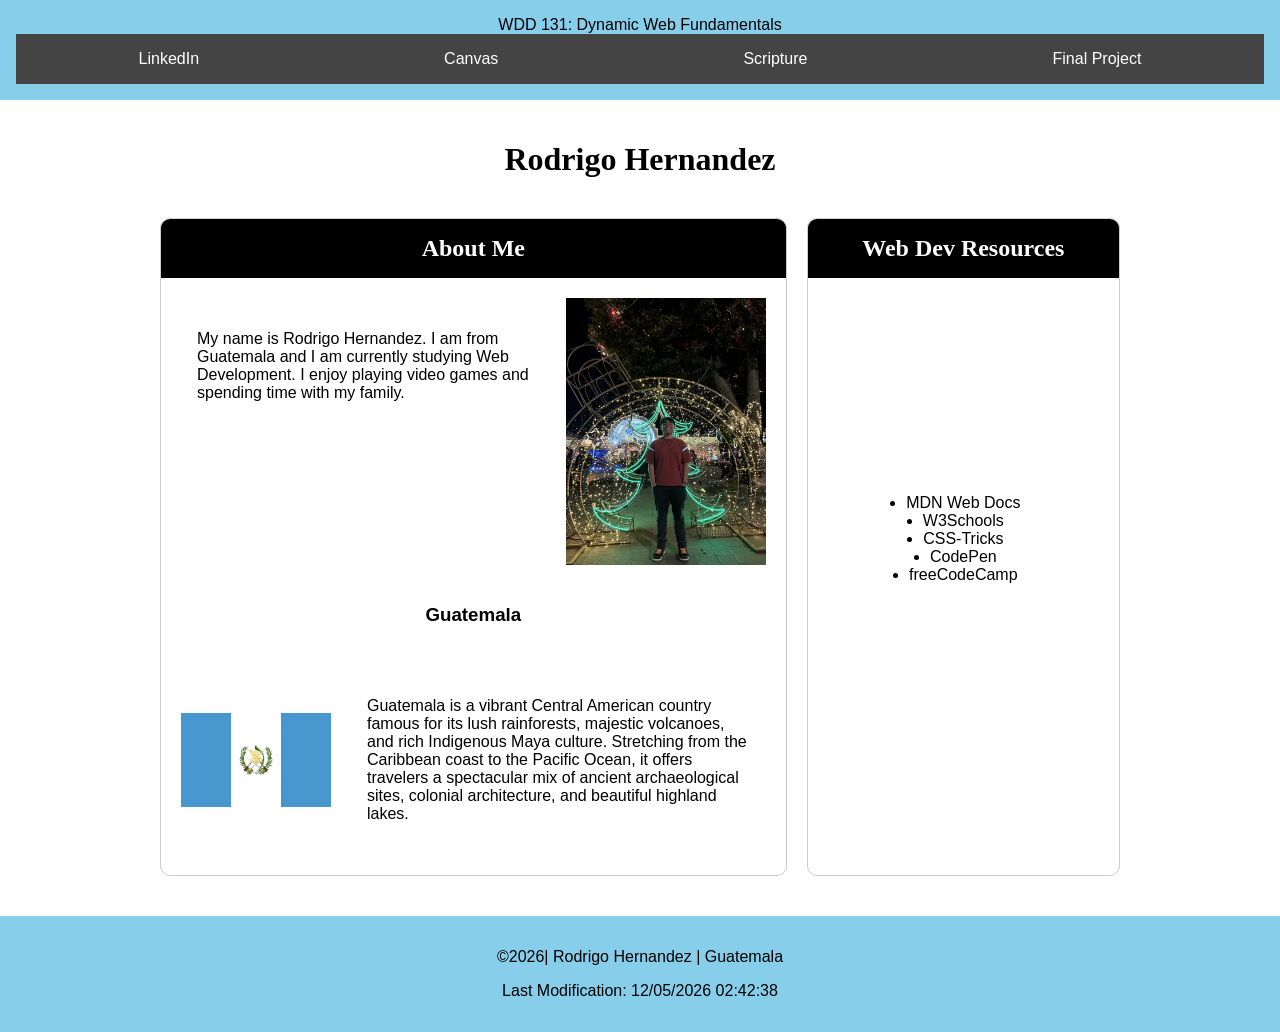
<file: index.html>
<!DOCTYPE html>
<html lang="en-US">

<head>
    <meta charset="UTF-8">
    <meta name="viewport" content="width=device-width, initial-scale=1.0">
    <meta name="author" content="Rodrigo Hernandez">
    <meta name="description" content="WDD 131 - Dynamic Web Fundamentals | Rodrigo Hernandez | Learning JavaScript">
    <link rel="stylesheet" href="styles/base.css">
    <script src="scripts/getdates.js" defer></script>
    <link rel="preconnect" href="https://fonts.googleapis.com">
    <link rel="preconnect" href="https://fonts.gstatic.com" crossorigin>
    <link href="https://fonts.googleapis.com/css2?family=Roboto:wght@400;700&display=swap" rel="stylesheet">


    <title>WDD 131 - Dynamic Web Fundamentals - Rodrigo Hernandez</title>
</head>

<body>
    <header>
        <span id="course-title">WDD 131: Dynamic Web Fundamentals</span>
        <nav>
            <a href="https://www.linkedin.com">LinkedIn</a>
            <a href="https://byupw.instructure.com/">Canvas</a>
            <a href="https://www.churchofjesuschrist.org/study/scriptures/bofm/moro/9?lang=eng&id=p6#p6">Scripture</a>
            <a href="#">Final Project</a>
        </nav>
    </header>
    <main>
        <h1>Rodrigo Hernandez</h1>

        <div class="cards">
            <section class="card">
                <h2>About Me</h2>
                <div class="about">
                    <p>My name is Rodrigo Hernandez. I am from Guatemala and I am currently studying Web Development. I
                        enjoy playing video games and spending time with my family.</p>
                    <img src="images/profile-picture.webp" alt="Rodrigo Hernandez">
                </div>

                <h3>Guatemala</h3>
                <div class="country">
                    <img src="images/flag-guatemala.webp" alt="Flag of Guatemala">
                    <p>Guatemala is a vibrant Central American country famous for its lush rainforests, majestic
                        volcanoes, and rich Indigenous
                        Maya culture. Stretching from the Caribbean coast to the Pacific Ocean, it offers travelers a
                        spectacular mix of ancient
                        archaeological sites, colonial architecture, and beautiful highland lakes.</p>
                </div>
            </section>

            <section class="card">
                <h2>Web Dev Resources</h2>
                <ul>
                    <li><a>MDN Web Docs</a></li>
                    <li><a>W3Schools</a></li>
                    <li><a>CSS-Tricks</a></li>
                    <li><a>CodePen</a></li>
                    <li><a>freeCodeCamp</a></li>
                </ul>
            </section>
        </div>

    </main>
    <footer>
        <p>©️<span id="currentyear"></span>| Rodrigo Hernandez | Guatemala</p>
        <p id="lastModified"></p>
    </footer>
</body>

</html>
</file>
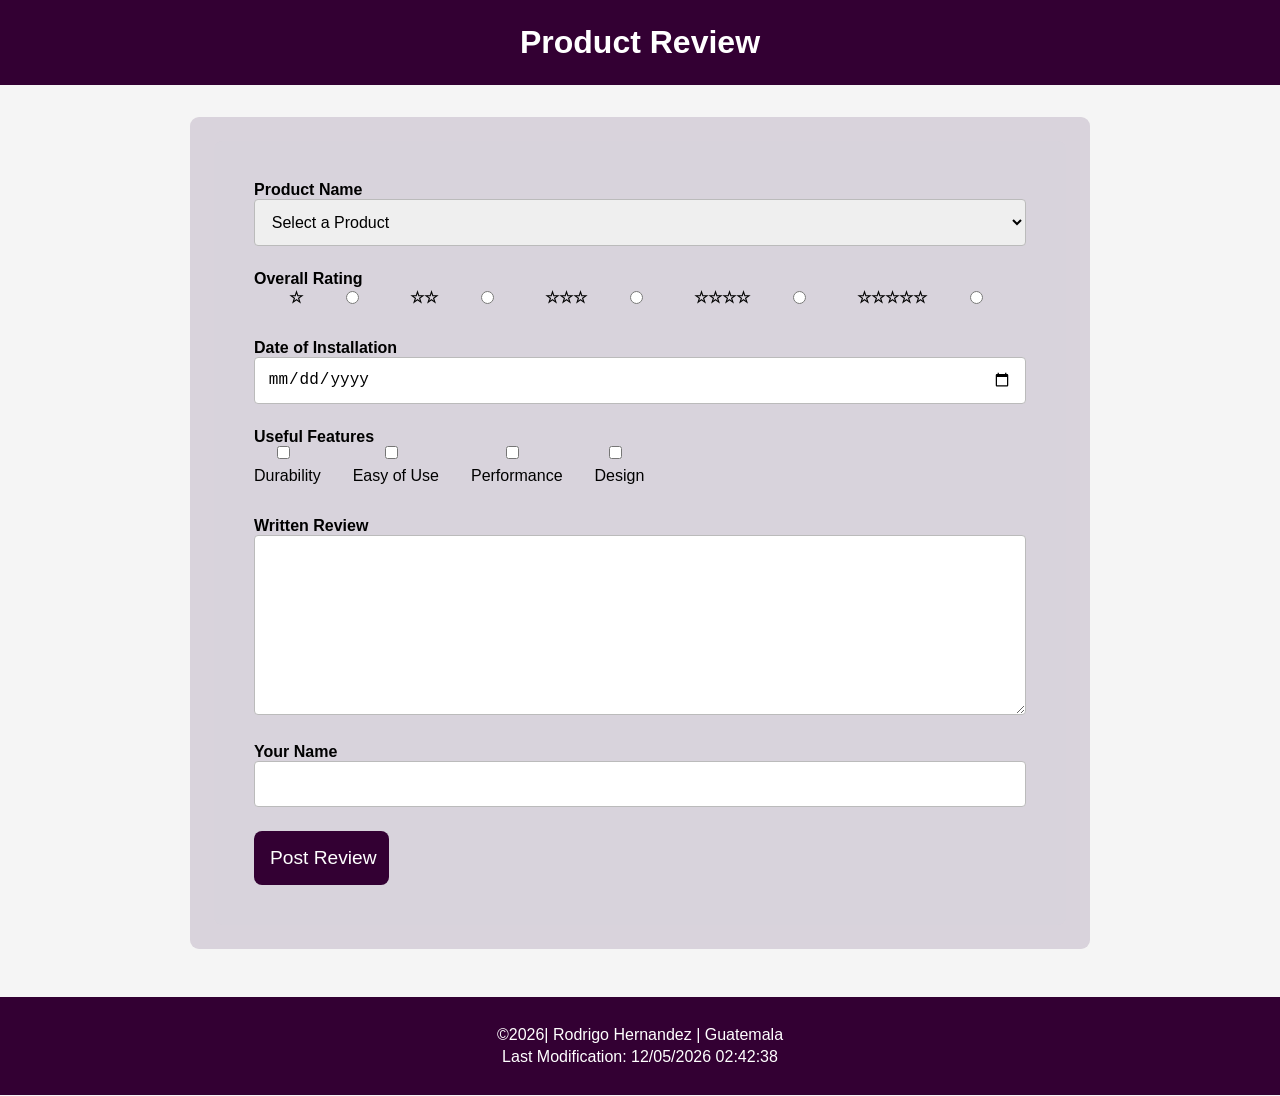
<file: form.html>
<!DOCTYPE html>
<html lang="en">
<head>
    <meta charset="UTF-8">
    <meta name="viewport" content="width=device-width, initial-scale=1.0">
    <meta name="author" content="Rodrigo Hernandez">
    <meta name="description" content="This page will learn how to use forms and all the topics until now in the course.">
    <title>Product Review</title>
    <link rel="stylesheet" href="styles/form.css">
    <link rel="stylesheet" href="styles/form-large.css">
    <script src="scripts/form.js" defer></script>
</head>
<body>
    <header>
        <h1>Product Review</h1>
    </header>

    <main>
        <form method="get" action="review.html">

            <label for="product">Product Name</label>
            <select id="product" name="product" required>
                <option value="" selected disabled>Select a Product</option>
            </select>

            <label>Overall Rating</label>

            <div class="rating">
                <label for="star1">☆</label>
                <input type="radio" id="star1" name="rating" value="1" required>

                <label for="star2">☆☆</label>
                <input type="radio" id="star2" name="rating" value="2" required>

                <label for="star3">☆☆☆</label>
                <input type="radio" id="star3" name="rating" value="3" required>

                <label for="star4">☆☆☆☆</label>
                <input type="radio" id="star4" name="rating" value="4" required>

                <label for="star5">☆☆☆☆☆</label>
                <input type="radio" id="star5" name="rating" value="5" required>
            </div>

            <label for="installDate">Date of Installation</label>
            <input type="date" id="installDate" name="installDate" required>

            <p>Useful Features</p>

            <div class="features">

                <label for="durability">
                    <input type="checkbox" id="durability" name="features" value="Durability">
                    Durability
                </label>

                <label for="ease">
                    <input type="checkbox" id="ease" name="features" value="Ease of Use">
                    Easy of Use
                </label>
                
                <label for="performance">
                    <input type="checkbox" id="performance" name="features" value="Performance"> 
                    Performance
                </label>    

                <label for="design">
                    <input type="checkbox" id="design" name="features" value="Design"> 
                    Design
                </label>
            </div>

            <label for="review">Written Review</label>
            <textarea id="review" name="review"></textarea>

            <label for="username">Your Name</label>
            <input type="text" id="username" name="username">

            <input type="submit" value="Post Review">

        </form>
    </main>

    <footer>
        <p>©️<span id="currentyear"></span>| Rodrigo Hernandez | Guatemala</p>
        <p id="lastModified"></p>
    </footer>
</body>
</html>
</file>
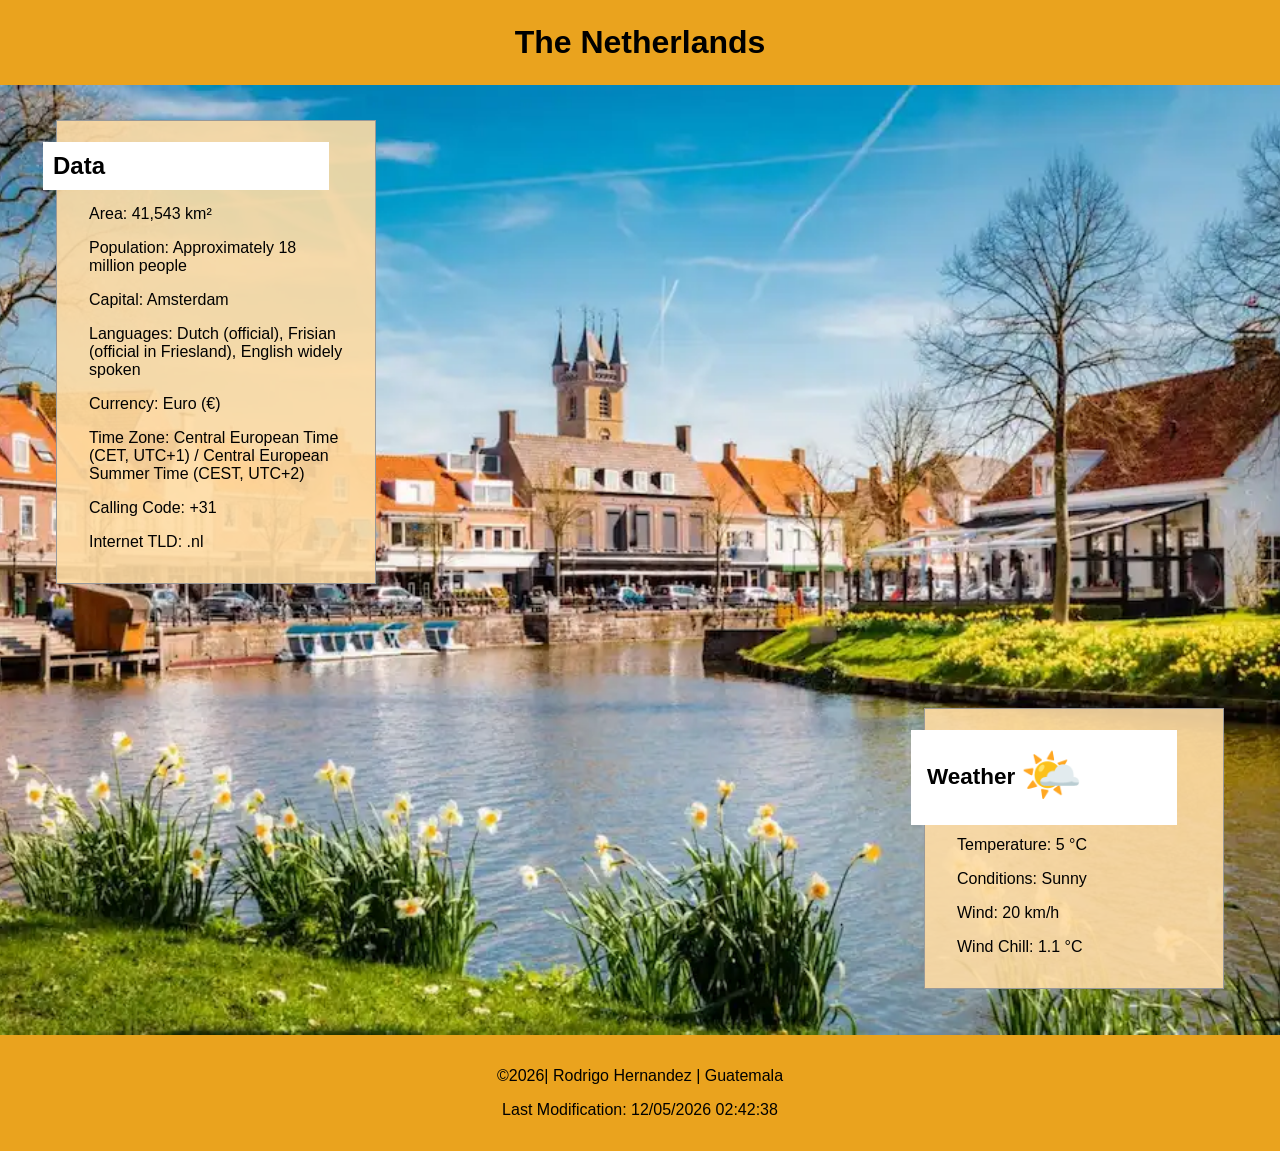
<file: place.html>
<!DOCTYPE html>
<html lang="en">

<head>
    <meta charset="UTF-8">
    <meta name="viewport" content="width=device-width, initial-scale=1.0">
    <link rel="stylesheet" href="styles/place.css">
    <link rel="stylesheet" href="styles/place-large.css">
    <meta name="author" content="Rodrigo Giovani Hernandez Romero">
    <meta name="description" content="This page will help you to understand the basic principles for design">
    <title>Place Page</title>
    <script src="scripts/place.js" defer></script>
</head>

<body>
    <header>
        <h1>The Netherlands</h1>
    </header>
    <main>

        <div class="hero">
            <picture>
                <source srcset="images/amsterdam.webp" media="(min-width: 700px)">
                <img src="images/amsterdam-small.webp" alt="Netherlands landscape">
            </picture>
        </div>

        <section class="data">
            <h2>Data</h2>
            <ul>
                <li>Area: 41,543 km²</li>
                <li>Population: Approximately 18 million people</li>
                <li>Capital: Amsterdam</li>
                <li>Languages: Dutch (official), Frisian (official in Friesland), English widely spoken</li>
                <li>Currency: Euro (€)</li>
                <li>Time Zone: Central European Time (CET, UTC+1) / Central European Summer Time (CEST, UTC+2)</li>
                <li>Calling Code: +31</li>
                <li>Internet TLD: .nl</li>
            </ul>
        </section>

        <section class="weather">
            <div class="weather-title">
                <h2>Weather</h2>
                <img src="images/weather-icon.svg" alt="Weather Icon">
            </div>
            <ul>
                <li>Temperature: <span id="temperature"></span></li>
                <li>Conditions: <span id="conditions"></span></li>
                <li>Wind: <span id="wind"></span></li>
                <li>Wind Chill: <span id="windchill"></span></li>
            </ul>
        </section>
    </main>

    <footer>
        <p>©️<span id="currentyear"></span>| Rodrigo Hernandez | Guatemala</p>
        <p id="lastModified"></p>
    </footer>
</body>

</html>
</file>
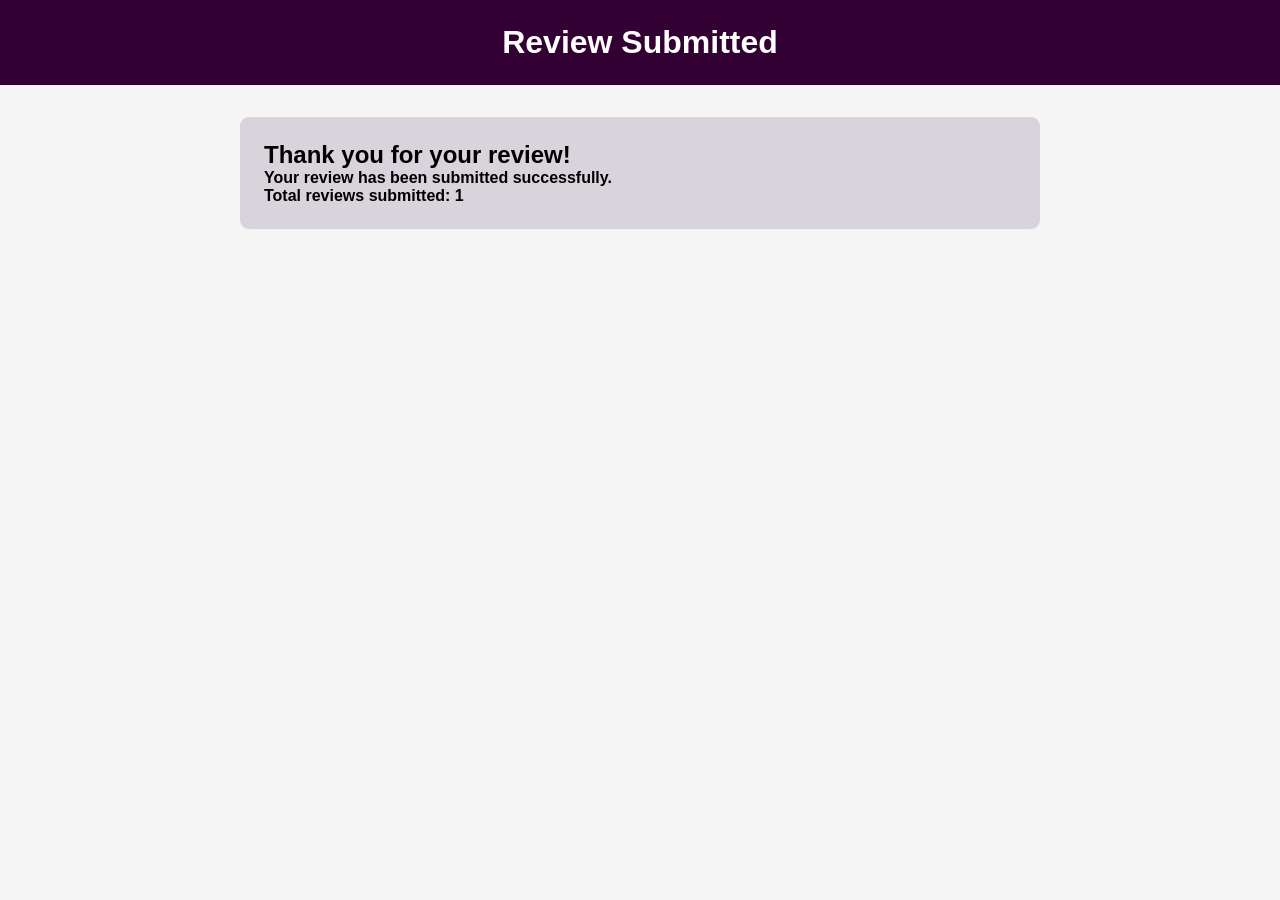
<file: review.html>
<!DOCTYPE html>
<html lang="en">
<head>
    <meta charset="UTF-8">
    <meta name="viewport" content="width=device-width, initial-scale=1.0">
    <title>Review Submitted</title>
    <link rel="stylesheet" href="styles/form.css">
    <script src="scripts/review.js" defer></script>
</head>
<body>
    <header>
        <h1>Review Submitted</h1>
    </header>
    <main>
        <h2>Thank you for your review!</h2>
        <p>Your review has been submitted successfully.</p>
        <p>Total reviews submitted: <span id="reviewCount"></span></p>
    </main>
</body>
</html>
</file>
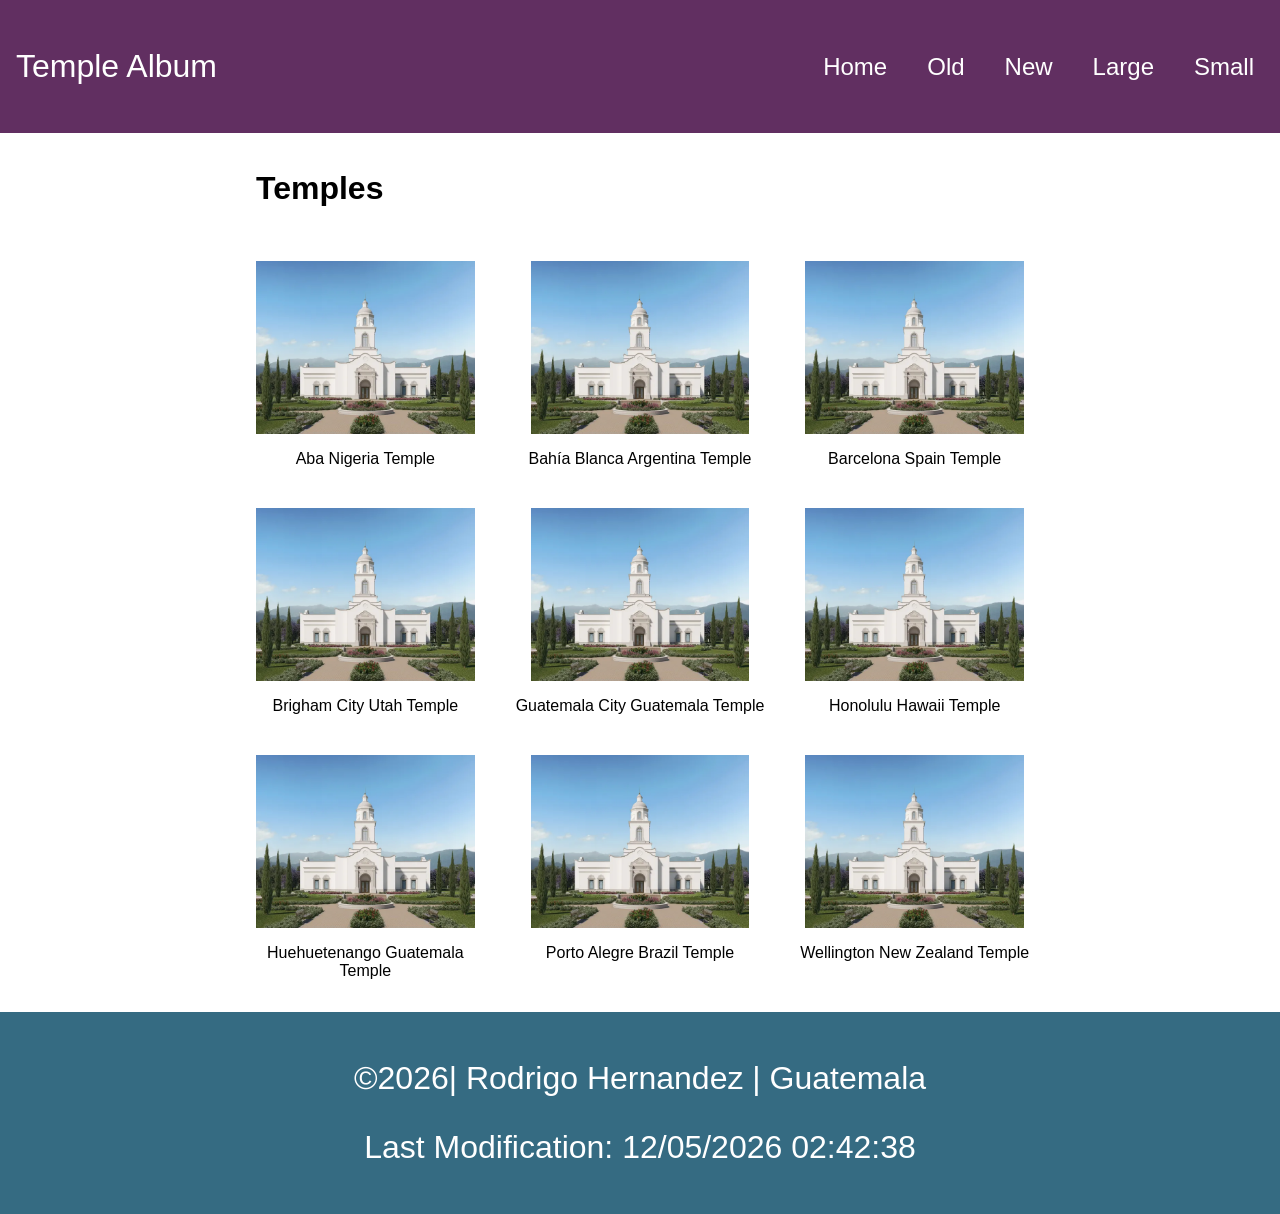
<file: temples.html>
<!DOCTYPE html>
<html lang="en">
<head>
    <meta charset="UTF-8">
    <meta name="viewport" content="width=device-width, initial-scale=1.0">
    <link rel="stylesheet" href="styles/temples.css">
    <link rel="stylesheet" href="styles/temples-large.css">
    <meta name="author" content="Rodrigo Giovani Hernandez Romero">
    <meta name="description" content="Temple Album Page has been made to show how the principles of JavaScript and CSS work across in different devices">
    <link rel="preconnect" href="https://fonts.googleapis.com">
    <link rel="preconnect" href="https://fonts.gstatic.com" crossorigin>
    <link href="https://fonts.googleapis.com/css2?family=Roboto&family=Playfair+Display&display=swap" rel="stylesheet">
    <title>Temple Album</title>
    <script src="scripts/temples.js" defer></script>
</head>
<body>
    <header>
        <p>Temple Album</p>
        <button id="menu">☰</button>
        <nav>
            <a href="#">Home</a>
            <a href="#">Old</a>
            <a href="#">New</a>
            <a href="#">Large</a>
            <a href="#">Small</a>
        </nav>
    </header>

    <main>
        <h1>Temples</h1>
        <section class="gallery">
            <figure>
                <img src="images/temple.webp" alt="Aba Nigeria Temple">
                <figcaption>Aba Nigeria Temple</figcaption>
            </figure>
            <figure>
                <img src="images/temple.webp" alt="Bahía Blanca Argentina Temple">
                <figcaption>Bahía Blanca Argentina Temple</figcaption>
            </figure>
            <figure>
                <img src="images/temple.webp" alt="Barcelona Spain Temple">
                <figcaption>Barcelona Spain Temple</figcaption>
            </figure>
            <figure>
                <img src="images/temple.webp" alt="Brigham City Utah Temple">
                <figcaption>Brigham City Utah Temple</figcaption>
            </figure>
            <figure>
                <img src="images/temple.webp" alt="Guatemala City Guatemala Temple">
                <figcaption>Guatemala City Guatemala Temple</figcaption>
            </figure>
            <figure>
                <img src="images/temple.webp" alt="Honolulu Hawaii Temple">
                <figcaption>Honolulu Hawaii Temple</figcaption>
            </figure>
            <figure>
                <img src="images/temple.webp" alt="Huehuetenango Guatemala Temple">
                <figcaption>Huehuetenango Guatemala Temple</figcaption>
            </figure>
            <figure>
                <img src="images/temple.webp" alt="Porto Alegre Brazil Temple">
                <figcaption>Porto Alegre Brazil Temple</figcaption>
            </figure>
            <figure>
                <img src="images/temple.webp" alt="Wellington New Zealand Temple">
                <figcaption>Wellington New Zealand Temple</figcaption>
            </figure>
        </section>
    </main>
    <footer>
        <p>©️<span id="currentyear"></span>| Rodrigo Hernandez | Guatemala</p>
        <p id="lastModified"></p>
    </footer>
</body>
</html>
</file>
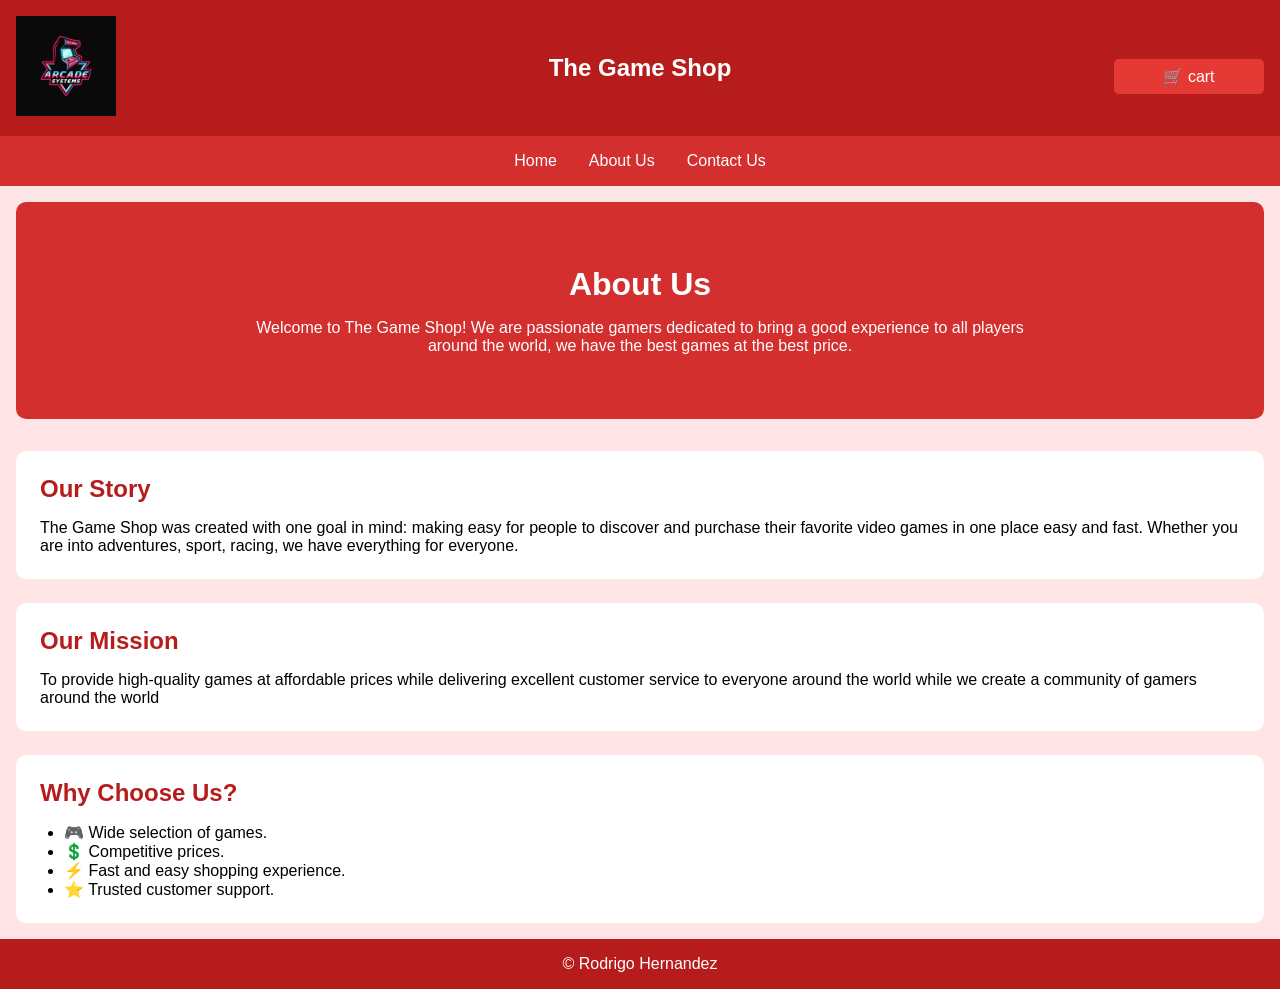
<file: project/about.html>
<!DOCTYPE html>
<html lang="en">

<head>
    <meta charset="UTF-8">
    <meta name="viewport" content="width=device-width, initial-scale=1.0">
    <meta name="author" content="Rodrigo Hernandez">
    <meta name="description" content="This website shows all the topics we have learned in WDD131">
    <title>About Us</title>
    <link rel="stylesheet" href="styles/style.css">
    <link rel="stylesheet" href="styles/style-large.css">
</head>

<body>
    <header>
        <div class="logo">
            <img src="images/logo.webp" alt="The Game Shop logo">
        </div>
        <h1>The Game Shop</h1>

        <button class="cart">
            🛒 cart
        </button>
    </header>

    <nav>
        <a href="siteplan.html">Home</a>
        <a href="about.html">About Us</a>
        <a href="contact.html">Contact Us</a>
    </nav>
    
    <main>
        <section class="hero-about">
            <h2>About Us</h2>

            <p>Welcome to The Game Shop! We are passionate gamers dedicated to bring a good experience to all players around the world, we have the best games at the best price.</p>
        </section>

        <section class="story">
            <h2>Our Story</h2>

            <p>The Game Shop was created with one goal in mind: making easy for people to discover and purchase their favorite video games in one place easy and fast. Whether you are into adventures, sport, racing, we have everything for everyone.</p>
        </section>

        <section class="mission">
            <h2>Our Mission</h2>

            <p>To provide high-quality games at affordable prices while delivering excellent customer service to everyone around the world while we create a community of gamers around the world</p>
        </section>

        <section class="why">
            <h2>Why Choose Us?</h2>

            <ul>
                <li>🎮 Wide selection of games.</li>
                <li>💲 Competitive prices.</li>
                <li>⚡️ Fast and easy shopping experience.</li>
                <li>⭐️ Trusted customer support.</li>
            </ul>
        </section>
    </main>
    <footer>
        <p>©️ Rodrigo Hernandez</p>
    </footer>
</body>

</html>
</file>
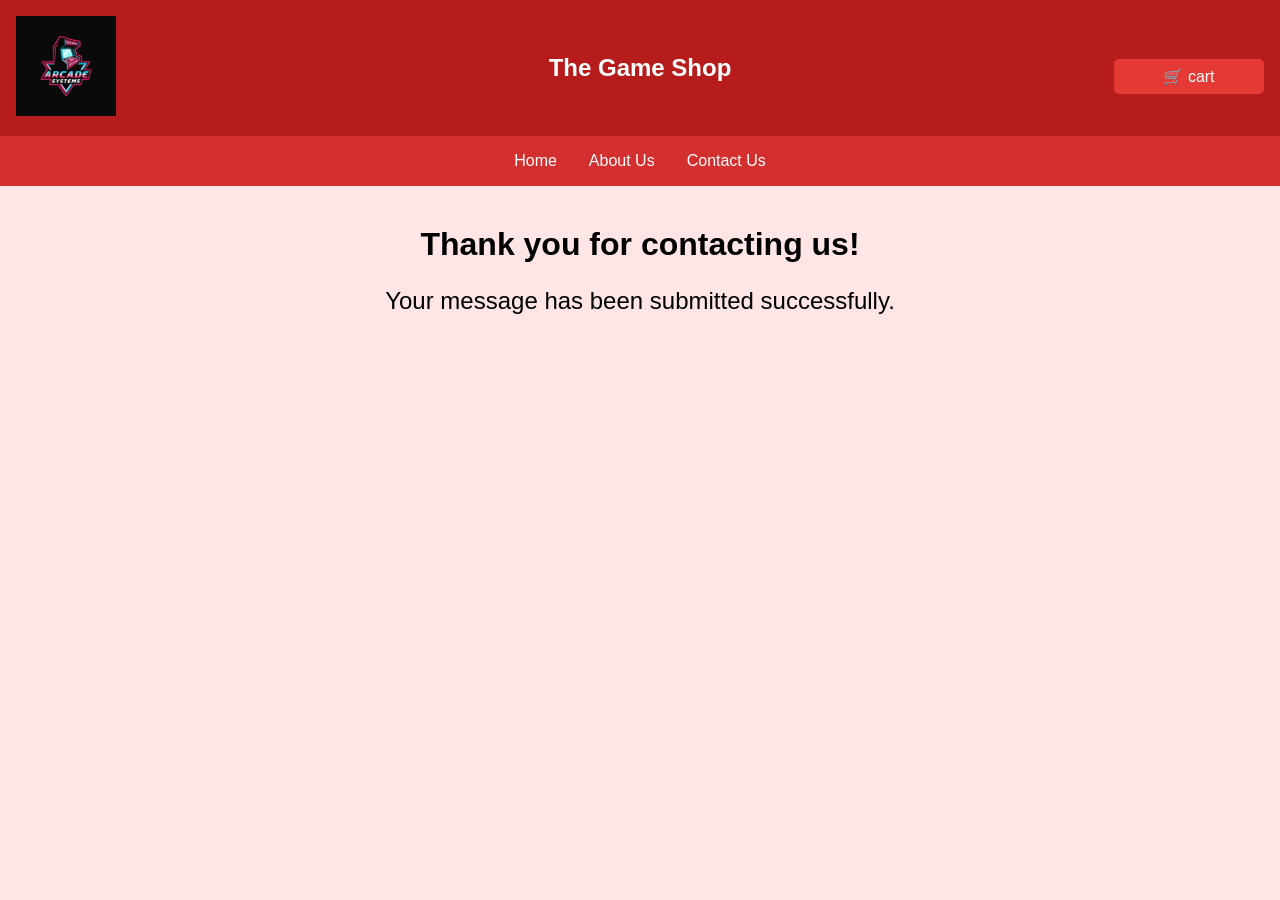
<file: project/confirmation.html>
<!DOCTYPE html>
<html lang="en">

<head>
    <meta charset="UTF-8">
    <meta name="viewport" content="width=device-width, initial-scale=1.0">
    <meta name="author" content="Rodrigo Hernandez">
    <meta name="description" content="This website shows all the topics we have learned in WDD131">
    <title>Contact Us</title>
    <link rel="stylesheet" href="styles/style.css">
    <link rel="stylesheet" href="styles/style-large.css">
</head>

<body>
    <header>
        <div class="logo">
            <img src="images/logo.webp" alt="The Game Shop logo">
        </div>
        <h1>The Game Shop</h1>
    
        <div class="cart-container">
    
            <button class="cart" id="cart">
                🛒 cart
            </button>
        </div>
    </header>
    
    <nav>
        <a href="siteplan.html">Home</a>
        <a href="about.html">About Us</a>
        <a href="contact.html">Contact Us</a>
    </nav>

    <main>
        <section class="confirmation-message">
            <h2>Thank you for contacting us!</h2>
            
            <p>Your message has been submitted successfully.</p>
        </section>
    </main>
</body>
</html>
</file>
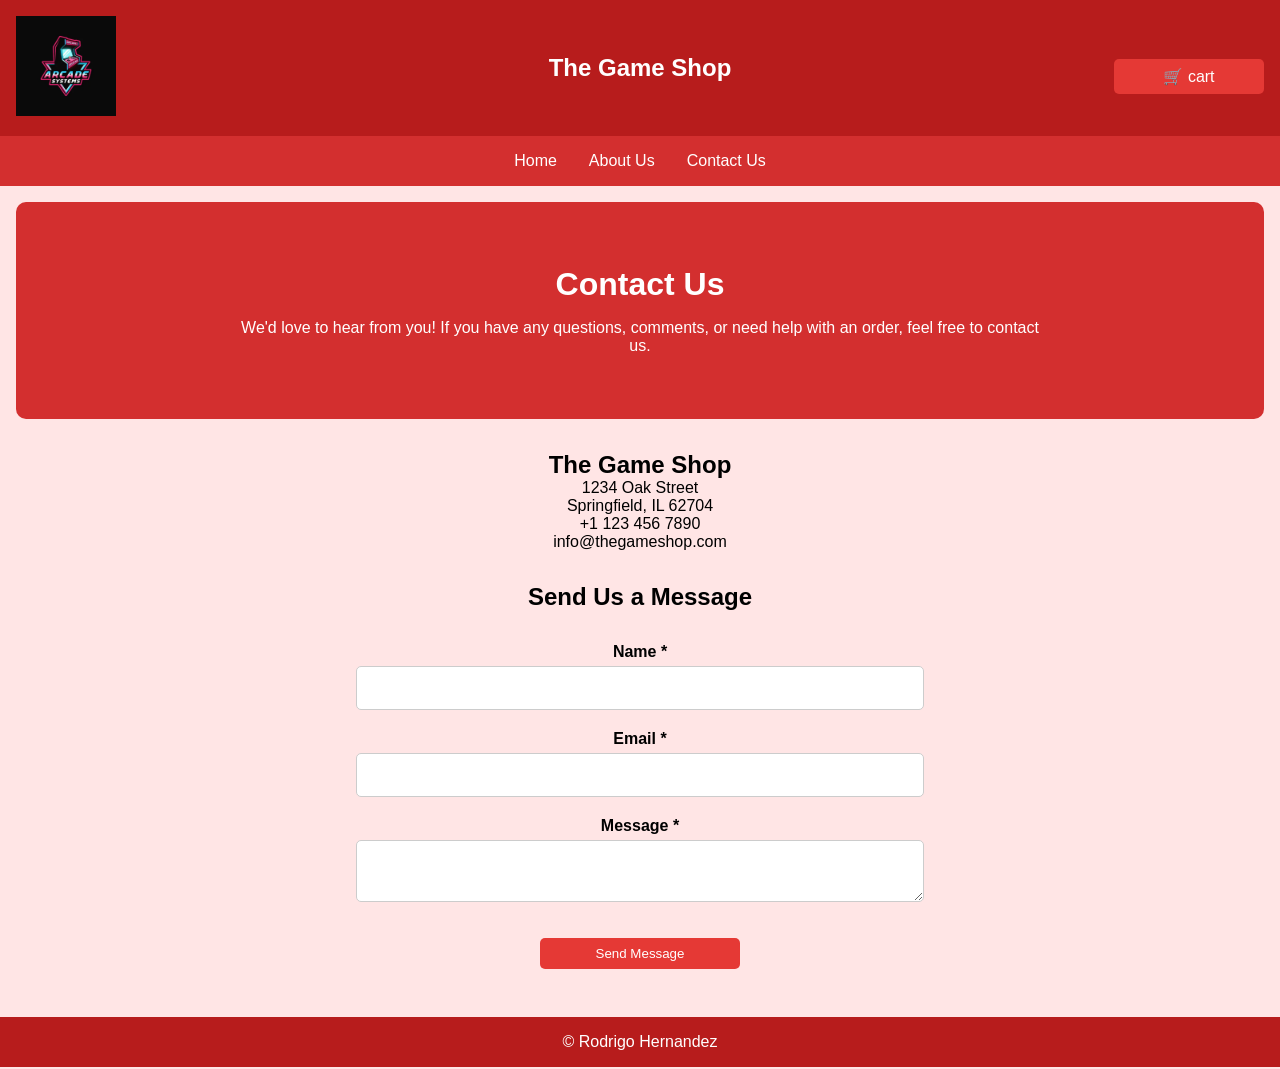
<file: project/contact.html>
<!DOCTYPE html>
<html lang="en">

<head>
    <meta charset="UTF-8">
    <meta name="viewport" content="width=device-width, initial-scale=1.0">
    <meta name="author" content="Rodrigo Hernandez">
    <meta name="description" content="This website shows all the topics we have learned in WDD131">
    <title>Contact Us</title>
    <link rel="stylesheet" href="styles/style.css">
    <link rel="stylesheet" href="styles/style-large.css">
</head>

<body>
    <header>
        <div class="logo">
            <img src="images/logo.webp" alt="The Game Shop logo">
        </div>
        <h1>The Game Shop</h1>
    
        <button class="cart">
            🛒 cart
        </button>

    </header>

    <nav>
        <a href="siteplan.html">Home</a>
        <a href="about.html">About Us</a>
        <a href="contact.html">Contact Us</a>
    </nav>
    
    <main>
        <section class="hero-about">
            <h2>Contact Us</h2>
            <p>We'd love to hear from you! If you have any questions,
            comments, or need help with an order, feel free to contact us.</p>
        </section>

        <section class="info">
            <h1>The Game Shop</h1>

            <p>1234 Oak Street</p>
            <p>Springfield, IL 62704</p>
            <p>+1 123 456 7890</p>
            <p>info@thegameshop.com</p>
        </section>

        <section class="contact-container">
           <h2>Send Us a Message</h2>

           <form method="get" action="confirmation.html">

                <label for="name">Name *</label>
                <input type="text" id="name" name="name" required>

                <label for="email">Email *</label>
                <input type="email" id="email" name="email" required>

                <label for="message">Message *</label>
                <textarea name="message" id="message" name="message" required></textarea>

                <button type="submit">Send Message</button>
           </form>
        </section>
    </main>
    <footer>
        <p>©️ Rodrigo Hernandez</p>
    </footer>
</body>
</file>
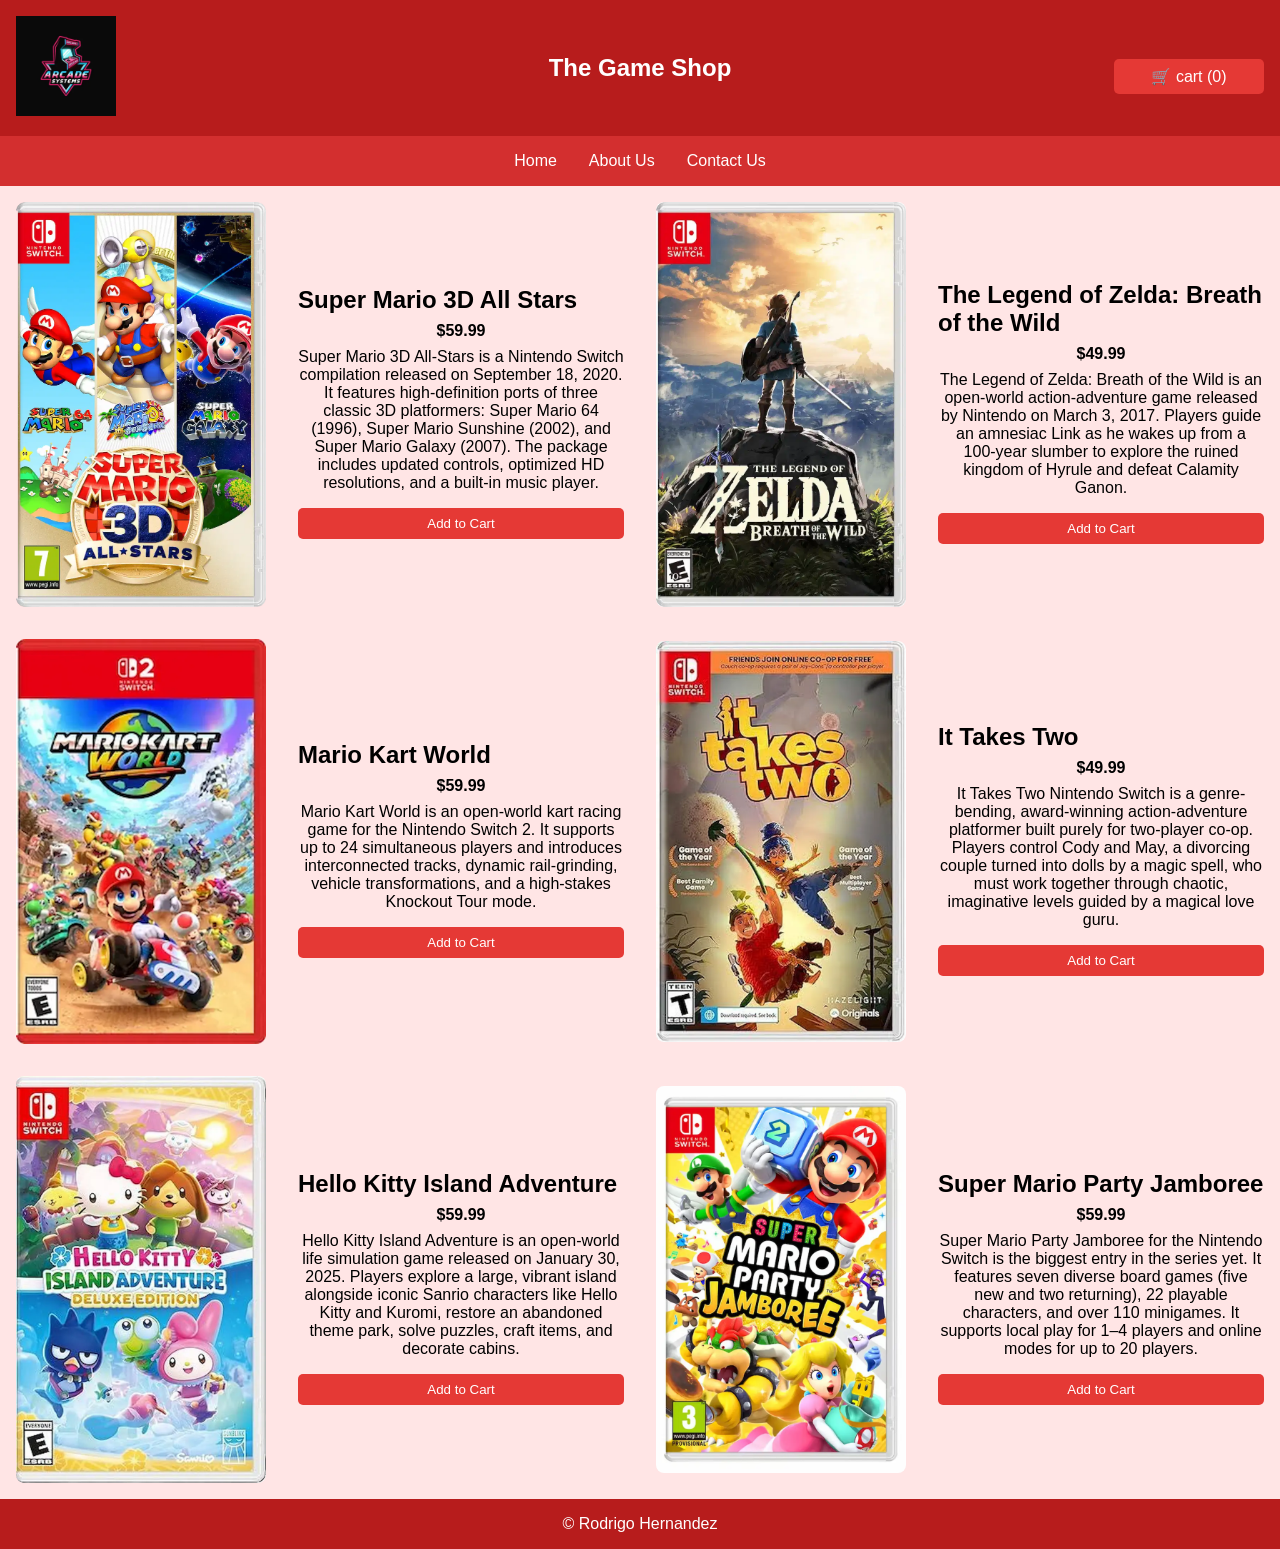
<file: project/siteplan.html>
<!DOCTYPE html>
<html lang="en">
<head>
    <meta charset="UTF-8">
    <meta name="viewport" content="width=device-width, initial-scale=1.0">
    <meta name="author" content="Rodrigo Hernandez">
    <meta name="description" content="This website shows all the topics we have learned in WDD131">
    <title>The Game Shop</title>
    <link rel="stylesheet" href="styles/style.css">
    <link rel="stylesheet" href="styles/style-large.css">
    <script src="scripts/project.js" defer></script>
</head>

<body>
    <header>
        <div class="logo">
            <img src="images/logo.webp" alt="The Game Shop logo">
        </div>
        <h1>The Game Shop</h1>

        <div class="cart-container">
            
            <button class="cart" id="cart">
                🛒 cart (0)
            </button>

            <div id="cart-items"></div>
        </div>
    </header>

    <nav>
        <a href="siteplan.html">Home</a>
        <a href="about.html">About Us</a>
        <a href="contact.html">Contact Us</a>
    </nav>

    <main>
        <section class="products">

            <div class="game-card">
                <img src="images/mario-3d-all-stars.webp" alt="mario 3d all stars">
                <div class="info">
                    <h2>Super Mario 3D All Stars</h2>
                    <p class="price">$59.99</p>
                    <p>Super Mario 3D All-Stars is a Nintendo Switch compilation released on September 18, 2020. It features high-definition
                    ports of three classic 3D platformers: Super Mario 64 (1996), Super Mario Sunshine (2002), and Super Mario Galaxy
                    (2007). The package includes updated controls, optimized HD resolutions, and a built-in music player.</p>

                    <button class="add-cart">Add to Cart</button>
                </div>
            </div>

            <div class="game-card">
                <img src="images/botw.webp" alt="Breath of the Wild" loading="lazy">
                <div class="info">
                    <h2>The Legend of Zelda: Breath of the Wild
                    </h2>
                    <p class="price">$49.99</p>
                    <p>The Legend of Zelda: Breath of the Wild is an open-world action-adventure game released by Nintendo on March 3, 2017. Players guide an amnesiac Link as he wakes
                    up from a 100-year slumber to explore the ruined kingdom of Hyrule and defeat Calamity Ganon.</p>
            
                    <button class="add-cart">Add to Cart</button>
                </div>
            </div>

            <div class="game-card">
                <img src="images/mario-kart-world.webp" alt="Mario Kart World" loading="lazy">
                <div class="info">
                    <h2>Mario Kart World</h2>
                    <p class="price">$59.99</p>
                    <p>Mario Kart World is an open-world kart racing game for the Nintendo Switch 2. It supports up to 24 simultaneous players
                    and introduces interconnected tracks, dynamic rail-grinding, vehicle transformations, and a high-stakes Knockout Tour
                    mode.</p>
            
                    <button class="add-cart">Add to Cart</button>
                </div>
            </div>

            <div class="game-card">
                <img src="images/it-takes-two.webp" alt="It Takes Two" loading="lazy">
                <div class="info">
                    <h2>It Takes Two</h2>
                    <p class="price">$49.99</p>
                    <p>It Takes Two Nintendo Switch is a genre-bending, award-winning action-adventure platformer built purely for two-player co-op. Players
                    control Cody and May, a divorcing couple turned into dolls by a magic spell, who must work together through chaotic,
                    imaginative levels guided by a magical love guru.</p>
            
                    <button class="add-cart">Add to Cart</button>
                </div>
            </div>

            <div class="game-card">
                <img src="images/hello-kitty.webp" alt="Hello Kitty Island Adventures" loading="lazy">
                <div class="info">
                    <h2>Hello Kitty Island Adventure</h2>
                    <p class="price">$59.99</p>
                    <p>Hello Kitty Island Adventure is an open-world life simulation game released on January 30, 2025. Players explore a large, vibrant island alongside
                    iconic Sanrio characters like Hello Kitty and Kuromi, restore an abandoned theme park, solve puzzles, craft items, and
                    decorate cabins.</p>
            
                    <button class="add-cart">Add to Cart</button>
                </div>
            </div>

            <div class="game-card">
                <img src="images/mario-party-jamboree.webp" alt="Super Mario Party Jamboree" loading="lazy">
                <div class="info">
                    <h2>Super Mario Party Jamboree</h2>
                    <p class="price">$59.99</p>
                    <p>Super Mario Party Jamboree for the Nintendo Switch is the biggest entry in the series yet. It features seven diverse board games (five new and two returning), 22 playable characters, and over 110 minigames. It supports local play for 1–4 players and online modes for up to 20 players.</p>
            
                    <button class="add-cart">Add to Cart</button>
                </div>
                
            </div>

        </section>
    </main>
    <footer>
        <p>©️ Rodrigo Hernandez</p>
    </footer>

    <div id="toast"></div>
    
</body>
</html>
</file>
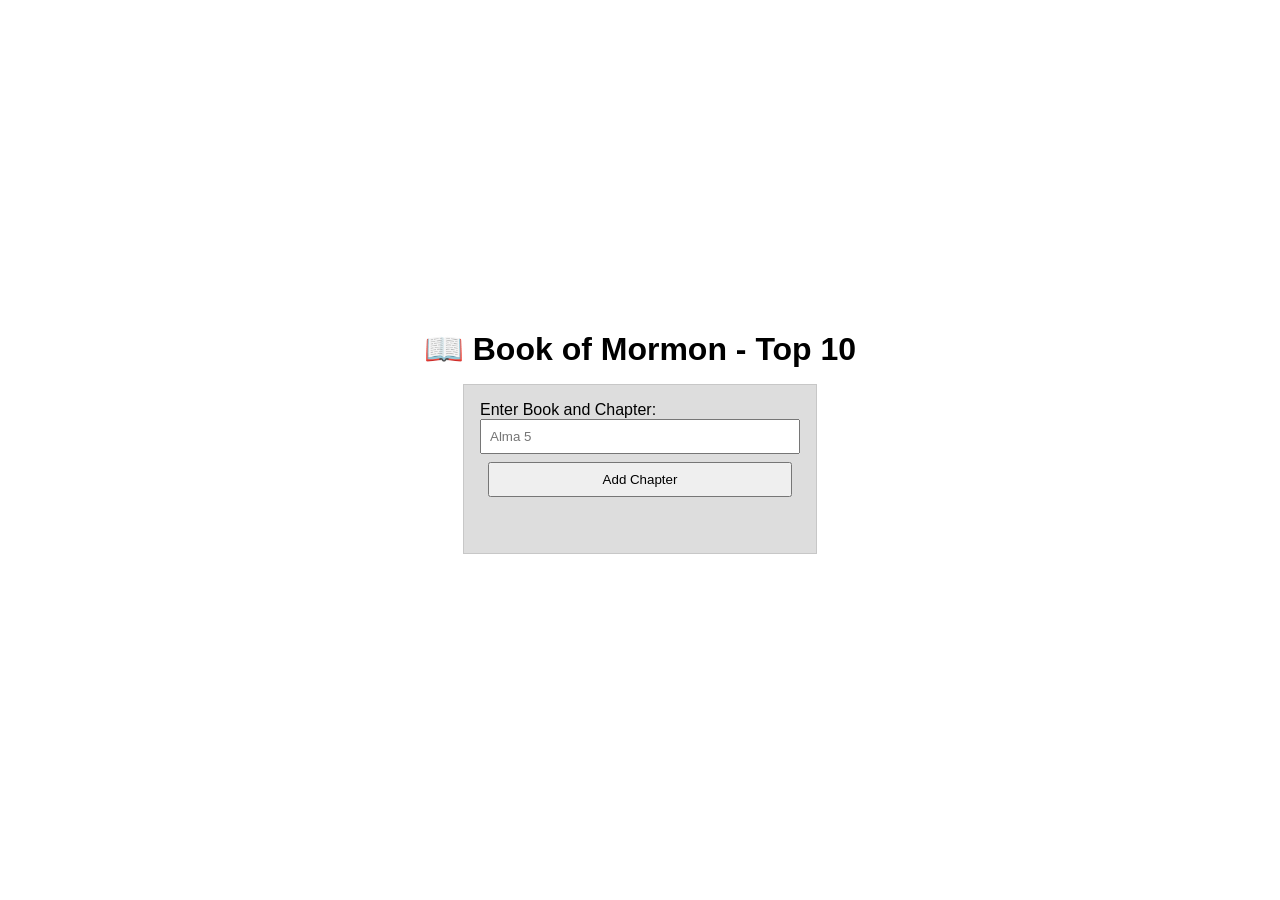
<file: week02/bom.html>
<!DOCTYPE html>
<html lang="en">

<head>
    <meta charset="UTF-8">
    <meta name="viewport" content="width=device-width, initial-scale=1.0">
    <link rel="stylesheet" href="styles/bom.css">
    <script src="scripts/bom.js" defer></script>
    <title>Book of Mormon - Top 10</title>
</head>

<body>
    <h1>📖 Book of Mormon - Top 10</h1>
    <main>
        <label for="favchap">Enter Book and Chapter: </label>
        <input type="text" id="favchap" placeholder="Alma 5">
        <button type="submit">Add Chapter</button>
        <ul id="list"></ul>
    </main>
</body>

</html>
</file>
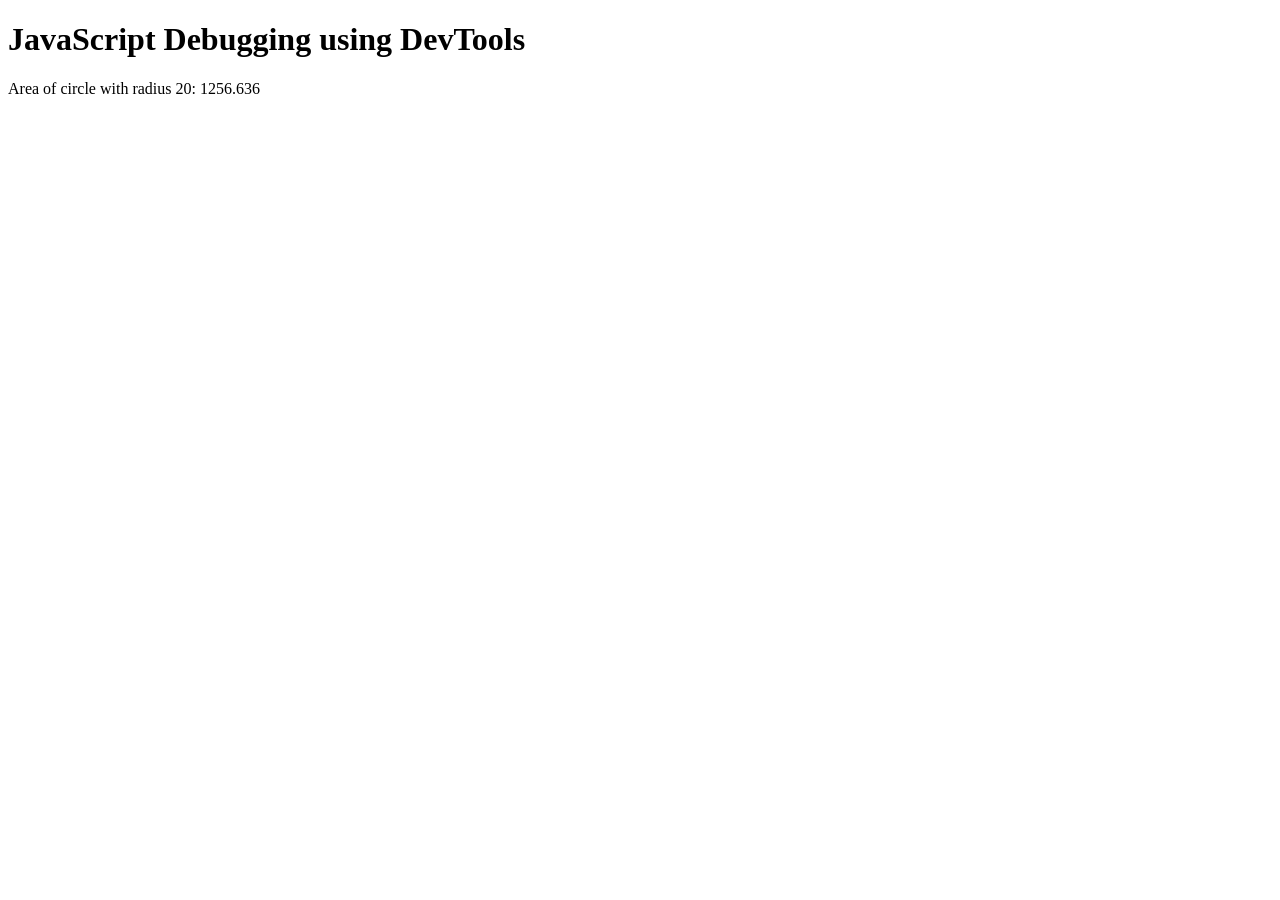
<file: week02/debugging.html>
<!DOCTYPE html>
<html lang="en">
<head>
    <meta charset="UTF-8">
    <meta name="viewport" content="width=device-width, initial-scale=1.0">
    <script src="scripts/debugging.js" defer></script>
    <title>Debugging</title>
</head>
<body>
    <h1>JavaScript Debugging using DevTools</h1>
    <p>Area of circle with radius <span id="radius"></span>: <span id="area"></span></p>
</body>
</html>
</file>
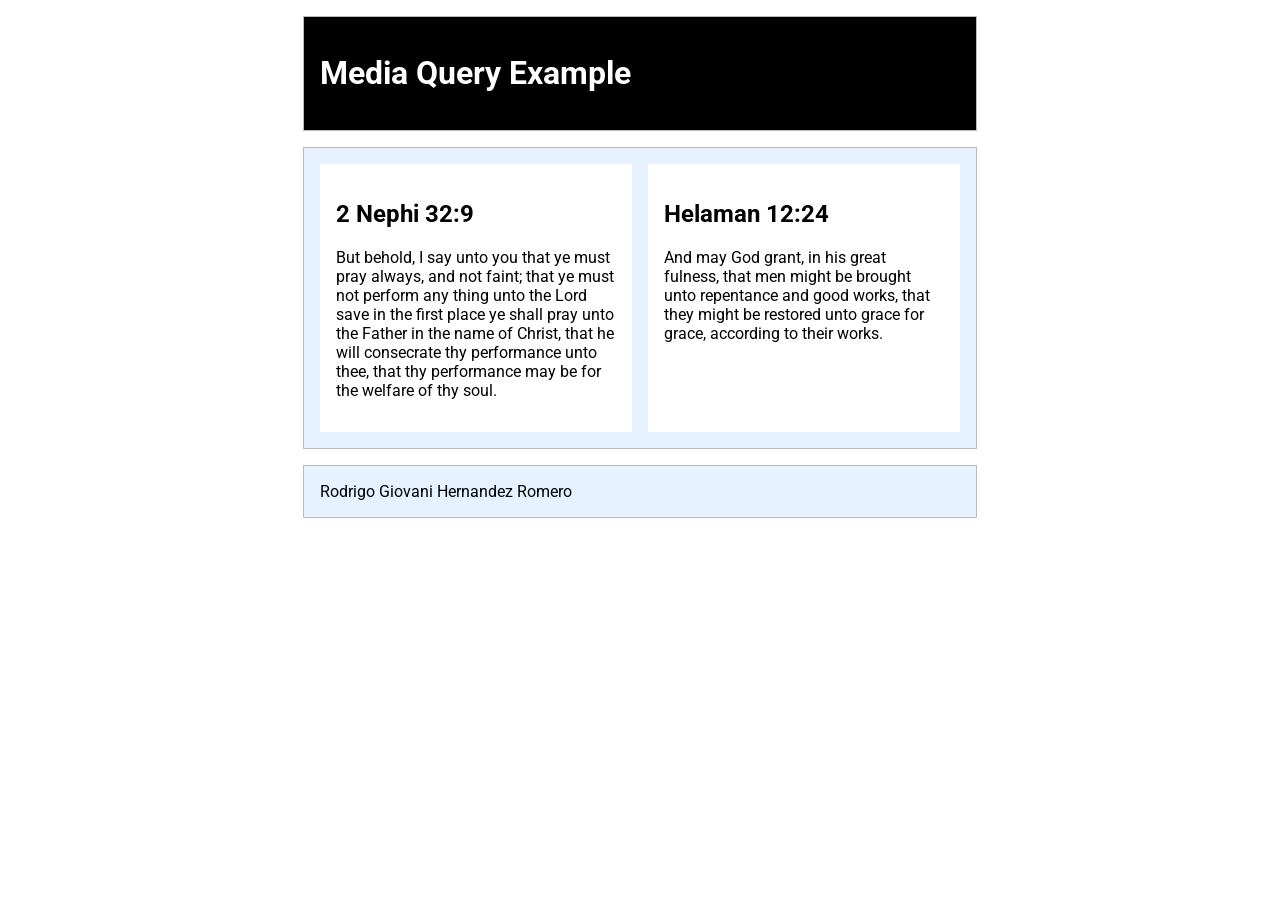
<file: week02/media-query.html>
<!DOCTYPE html>
<html lang="en">
<head>
    <meta charset="utf-8">
    <meta name="viewport" content="width=device-width, initial-scale=1.0">
    <title>WDD 131 - Media Query Example</title>
    <meta name="description" content="Media query learning activity example page.">
    <meta name="author" content="Rodrigo Giovani Hernandez Romero">
    <link rel="preconnect" href="https://fonts.googleapis.com">
    <link rel="preconnect" href="https://fonts.gstatic.com" crossorigin>
    <link href="https://fonts.googleapis.com/css2?family=Roboto&display=swap" rel="stylesheet">
    <link rel="stylesheet" href="styles/media-query.css">
    <link rel="stylesheet" href="styles/media-query-large.css">
</head>
<body>
    <header>
        <h1>Media Query Example</h1>
    </header>
    <main>
        <section>
            <h2>2 Nephi 32:9</h2>
            <p>But behold, I say unto you that ye must pray always, and not faint; that ye must not perform any thing unto
                the Lord save in the first place ye shall pray unto the Father in the name of Christ, that he will
                consecrate thy performance unto thee, that thy performance may be for the welfare of thy soul.</p>
        </section>
        <section>
            <h2>Helaman 12:24</h2>
            <p>And may God grant, in his great fulness, that men might be brought unto repentance and good works, that they
                might be restored unto grace for grace, according to their works.</p>
        </section>
    </main>
    <footer>
        Rodrigo Giovani Hernandez Romero
    </footer>
</body>
</html>
</file>
<file: styles/base.css>
body {
    margin: 0;
    font-family: Arial, Helvetica, sans-serif;
    background-color: white;
}

h1,
h2 {
    font-family: 'Times New Roman', Times, serif;
    text-align: center;
}

header {
    background: skyblue;
    color: black;
    text-align: center;
    padding: 1rem;
}

header span {
    display: block;
}

nav {
    display: flex;
    justify-content: space-around;
    background: #444;
}

nav a {
    color: white;
    text-decoration: none;
    padding: 1rem;
}

nav a:hover {
    background: white;
    color: gray;
    transition: .2s;
}

main {
    max-width: 1000px;
    margin: 0 auto;
    padding: 20px;
}

main h1 {
    text-align: center;
    margin-bottom: 20px;
}

.card {
    border: 1px solid #ccc;
    border-radius: 10px;
    overflow: hidden;
}

.card h2 {
    background: black;
    color: white;
    text-align: center;
    padding: 1rem;
    margin: 0;
}

.card p,
.card ul {
    padding: 1rem;
}

.card img {
    max-width: 200px;
    height: auto;
}

footer {
    background: skyblue;
    color: black;
    text-align: center;
    padding: 1rem;
}

.about {
    display: flex;
    gap: 20px;
    align-items: flex-start;
    padding: 20px;
}

.cards {
    display: grid;
    grid-template-columns: 2fr 1fr;
    gap: 20px;
    padding: 20px;
}

.country {
    display: flex;
    gap: 20px;
    align-items: center;
    padding: 20px;
}

.country img {
    width: 150px;
    height: auto;
}

h3 {
    text-align: center;
}

.card ul {
    display: flex;
    flex-direction: column;
    text-align: center;
    align-items: center;
    justify-items: center;
    margin-top: 200px;
}
</file>
<file: styles/form.css>
* {
    margin: 0;
    padding: 0;
    box-sizing: border-box;
}

body {
    font-family: Arial, Helvetica, sans-serif;
    background-color: #f5f5f5;
}

header {
    background-color: #330033;
    color: white;
    text-align: center;
    padding: 1.5rem;
}

header h1 {
    font-size: 2rem;
}

main {
    max-width: 800px;
    width: 90%;
    margin: 2rem auto;
    background-color: #d9d3dc;
    padding: 1.5rem;
    border-radius: 9px;
}

form {
    background-color: #d8d3dc;
    padding: 2rem;
    border-radius: 8px;
}

label, p {
    font-weight: bold;
    flex-direction: column;
}

select, input[type="date"], input[type="text"], textarea {
    width: 100%;
    padding: 0.8rem;
    font-size: 1rem;
    margin-bottom: 1.5rem;
    border: 1px solid #bbb;
    border-radius: 4px;
}

textarea {
    min-height: 180px;
}

.rating {
    display: grid;
    justify-content: center;
    margin-bottom: 2rem;
    gap: 2rem;
}

.rating label {
    display: flex;
    flex-direction: column;
    align-items: center;
    font-size: 1.4rem;
    cursor: pointer;
}

.features {
    display: flex;
    flex-direction: row;
    align-items: center;
    gap: 1.5rem;
    margin-bottom: 2rem;
    flex-wrap: wrap;
}

.features label {
    display: flex;
    align-items: center;
    gap: .5rem;
    font-weight: normal;
}



input[type="checkbox"], input[type="radio"] {
    margin-right: 0.5rem;
}

input[type="submit"]:hover {
    background-color: #330033;
    color: white;
}

footer {
    background-color: #330033;
    color: white;
    text-align: center;
    padding: 1.5rem;
    margin-top: 3rem;
}

footer p {
    margin: 0.3rem 0;
    font-weight: normal;    
}

.optional {
    color: navy;
    font-size: 0.9rem;
    font-weight: normal;
}

label[for="review"] {
    margin-top: 1.5rem;
}

input[type="submit"] {
    width: 135px;
    padding: 1rem;
    font-size: 1.2rem;
    border: none;
    border-radius: 8px;
    cursor: pointer;
    background-color: #330033;
    color: white;
}
</file>
<file: styles/form-large.css>
@media screen and (min-width: 750px) {
    main {
        max-width: 900px;
    }

    form {
        padding: 2.5rem;
    }

    .features {
        flex-direction: row;
        gap: 2rem;
    }

    .rating {
        display: flex;
        justify-content: space-evenly;
        gap: 0.5rem;
    }

    .rating label {
        font-size: 1rem;
    }

    footer {
        margin-top: 3rem;
    }
}
</file>
<file: styles/place.css>
:root {
    --background-title: white;
    --background-box: rgb(234, 163, 30);
}

* {
    box-sizing: border-box;
}

body {
    margin: auto;
    font-family: Arial, Helvetica, sans-serif;
    min-height: 100vh;
    display: flex;
    flex-direction: column;
}

main {
    flex: 1;
}

header {
    text-align: center;
    padding: 1.5rem;
    background: var(--background-box);
}

h1 {
    margin: 0;
}

.hero img {
    width: 100%;
    height: 300px;
    display: block;
}

.data,
.weather {
    margin: 1rem;
    padding: 1rem;
    border: 1px solid #999;
    background-color: rgb(254, 220, 165, 0.9);
}

.data h2 {
    text-align: left;
    background-color: var(--background-title);
    padding: 10px;
    top: 400px;
    margin-top: 0;
    position: relative;
    right: 30px;
    top: 5px;
}

ul {
    list-style: none;
    padding: 0;
}

li {
    margin: 1rem;
}

.weather img {
    width: 60px;
    display: block;
    margin: auto;
}

footer {
    text-align: center;
    padding: 1rem;
    background: var(--background-box);
}

.weather-title {
    text-align: left;
    font-size: 15px;
    background-color: var(--background-title);
    padding: 1rem;
    margin-top: 0;
    position: relative;
    right: 30px;
    top: 5px;
    display: flex;
    gap: 5px;
}

.weather-title img {
    width: 50px;
    height: 50px;
}
</file>
<file: styles/place-large.css>
@media screen and (min-width: 700px) {

    .hero {
        position: relative;
    }

    .hero img {
        width: 100%;
        height: 950px;
        object-fit: cover;
    }

    .data {
        position: absolute;
        top: 19px;
        left: 40px;
        width: 320px;
    }

    .weather {
        position: absolute;
        right: 40px;
        bottom: 30px;
        width: 300px;
    }

    .weather-title img{
        display: none;
    }

    .weather-title::after {
        content: "🌤️";
        font-size: 50px;
    }

    main {
        position: relative;
    }
}
</file>
<file: styles/temples.css>
* {
    box-sizing: border-box;
}

body {
    margin: 0;
    font-family: 'Lucida Sans', 'Lucida Sans Regular', 'Lucida Grande', 'Lucida Sans Unicode', Geneva, Verdana, sans-serif;
}

p {
    font-size: 2rem;
}

header {
    background: rgb(97, 47, 97);
    color: white;
    padding: 1rem;
    text-align: left;
    display: flex;
    align-items: center;
    justify-content: space-between;
    gap: 2rem;
    position: relative;
}

header h2 {
    margin: 0;
    font-size: 1.6rem;
}

h1,
h2 {
    font-family: 'Lucida Sans', 'Lucida Sans Regular', 'Lucida Grande', 'Lucida Sans Unicode', Geneva, Verdana, sans-serif;
}

#menu {
    display: block;
    background: none;
    border: none;
    color: white;
    font-size: 2rem;
}

nav {
    display: none;
    flex-direction: column;
    gap: 0.25rem;
}

nav a {
    color: white;
    text-decoration: none;
    padding: 10px;
    font-size: 1.5rem;
    text-align: center;
}

nav a:hover {
    background: rgb(170, 170, 30);
    margin: 0 auto;
    padding: 1rem;
    color: black;
}

.show {
    display: flex;
    position: absolute;
    top: 100%;
    left: 0;
    width: 100%;
    background: rgb(76, 30, 90);
    align-items: center;
}

main {
    max-width: 800px;
    margin: 0 auto;
}

.gallery {
    display: grid;
    grid-template-columns: 1fr;
    gap: 1.5rem;
}

figure {
    margin: 0;
    text-align: center;
}

img {
    width: 100%;
    height: auto;
    display: block;
    padding: 1rem;
    box-sizing: border-box;
}

footer {
    background: #356b82;
    color: white;
    text-align: center;
    padding: 1rem;
    margin-top: 2rem;
}

h1 {
    padding: 1rem;
}
</file>
<file: styles/temples-large.css>
@media screen and (min-width: 700px) {

    #menu {
        display: none;
    }

    nav {
        display: flex;
        flex-direction: row;
        justify-content: center;
        gap: 20px;
    }

    .gallery {
        grid-template-columns: repeat(3, 1fr);
    }
}
</file>
<file: project/styles/style.css>
* {
    margin: 0;
    padding: 0;
    box-sizing: border-box;
}

body {
    font-family: Arial, Helvetica, sans-serif;
    background: #FFE5E5;

    display: flex;
    flex-direction: column;
    min-height: 100vh;
    width: 100%;
}

header {
    display: grid;
    grid-template-columns: 1fr auto 1fr;
    align-items: center;
    padding: 1rem;
    background: #B71C1C;
    color: white;
}

header h1 {
    font-size: 1.5rem;
    text-align: center;
    justify-content: center;
}

nav {
    display: flex;
    justify-content: center;
    align-items: center;
    gap: 2rem;
    background: #D32F2F;
    padding: 1rem;
}

nav a {
    color: white;
    text-decoration: none;
}

main {
    padding: 1rem;
    flex: 1;
}

.products {
    display: grid;
    gap: 2rem;
}

.game-card img {
    width: 100%;
    height: auto;
    object-fit: contain;
    border-radius: 8px;
}

.info h2 {
    margin-top: 1rem;
}

.price {
    color: black;
    font-weight: bold;
    margin: 0.5rem 0;
}

button {
    margin-top: 1rem;
    padding: 0.5rem;
    width: 100%;
    border: none;
    background: #E53935;
    color: white;
    border-radius: 5px;
    cursor: pointer;
}

footer {
    text-align: center;
    padding: 1rem;
    background: #B71C1C;
    color: white;
    max-width: 100%;
}

.cart {
    width: 150px;
    padding: 0.5rem 0.5rem;
    font-size: 1rem;
    justify-self: end;
}

.hero-about {
    background: #d32f2f;
    color: white;
    text-align: center;
    padding: 3rem 2rem;
    border-radius: 10px;
    margin-bottom: 2rem;
}

.hero-about h2 {
    font-size: 2rem;
    margin-bottom: 1rem;
}

.hero-about p {
    max-width: 700px;
    margin: auto;
}

.story, .mission, .why {
    background: white;
    padding: 1.5rem;
    margin-bottom: 2rem;
    margin-top: 1.5rem;
    border-radius: 10px;
}

.story h2,
.mission h2,
.why h2 {
    color: #B71C1C;
    margin-bottom: 1rem;
}

.why ul {
    padding-left: 1.5rem;
}

.logo img {
    max-width: 100px;
}

.contact-container {
    padding: 0 1rem;
}

.contact-container form {
    display: flex;
    flex-direction: column;
    align-items: center;
}

.contact-container input, .contact-container textarea {
    width: 100%;
    padding: 12px;
    margin-bottom: 20px;
    border: 1px solid #ccc;
    border-radius: 5px;
    font-size: 1rem;
}

.contact-container textarea {
    resize: vertical;
}

.contact-container button {
    max-width: 200px;
}

.contact-container label {
    margin-bottom: 5px;
    font-weight: bold;
}

.contact-container h2 {
    margin-top: 1.5rem;
    margin-bottom: 2rem;
    text-align: center;
}

.info h1, .info p{
    text-align: center;
}

.cart-container {
    position: relative;
    justify-self: end;
}

.cart {
    width: 150px;
}

#cart-items {
    display: none;
    position: absolute;
    top: 100%;
    right: 0;
    width: 280px;
    background: white;
    color: black;
    border: 1px solid #ccc;
    border-radius: 8px;
    padding: 1rem;
    display: none;
    box-shadow: 0 4px 10px rgb(0, 0, 0, 0.2);
}

#cart-items {
    display: flex;
    justify-content: space-between;
    align-items: center;
    padding: 0.5rem 0;
    border-bottom: 1px white;
}

#cart-items p:last-child {
    border-bottom: none;
}

.cart-item span {
    font-size: 1rem;
    font-weight: bold;
}

.remove-btn {
    width: auto;
    margin-top: 0;
    padding: 5px 10px;
    background: white;
    color: white;
    border: none;
    border-radius: 5px;
    cursor: pointer;
}

.cart-item {
    display: flex;
    justify-content: space-between;
    align-items: center;
    margin-bottom: 10px;
    gap: 10px;
}

.confirmation-message h2 {
    font-size: 2rem;
    margin-top: 1.5rem;
    margin-bottom: 1.5rem;
    text-align: center;
}

.confirmation-message p {
    font-size: 1.5rem;
    text-align: center;
}

#toast {
    position: fixed;
    bottom: 15px;
    right: 15px;
    background: #B71C1C;
    color: white;
    padding: 12px 20px;
    border-radius: 8px;
    font-weight: bold;
    opacity: 0;
    transition: opacity 0.3s;
    pointer-events: none;
}

#toast.show {
    opacity: 1;
}
</file>
<file: project/styles/style-large.css>
@media screen and (min-width: 500px) {
    .products {
        grid-template-columns: repeat(2, 1fr);
    }

    .game-card {
        display: grid;
        grid-template-columns: 250px 1fr;
        gap: 2rem;
        align-items: center;
    }

    .game-card img {
        width: 100%;
        height: auto;
    }

    .hero-about {
        padding: 4rem;
    }

    .hero-about p {
        max-width: 800px;
        margin: auto;
    }

    .about-grid {
        display: grid;
        grid-template-columns: repeat(2, 1fr);
        gap: 2rem;
    }

    .story,
    .mission,
    .why {
        margin-bottom: 0;
    }

    .contact-container {
        max-width: 600px;
        margin: 2rem auto;
    }

    .contact-container form {
        width: 100%;
    }

    .contact-container button {
        width: 200px;
    }
}
</file>
<file: week02/styles/bom.css>
* {
    margin: 0;
    padding: 0;
}

body {
    height: 100vh;
    display: flex;
    flex-direction: column;
    align-items: center;
    justify-content: center;
    font-family: Acme, Arial, sans-serif;
}

h1 {
    font-size: 1.5rem;
}

main {
    margin: 1rem auto;
    border: 1px solid rgb(0 0 0 / 0.1);
    padding: 1rem;
    background-color: #ddd;
    display: flex;
    flex-direction: column;
}

input,
button {
    padding: 0.5rem;
}

button {
    margin: 0.5rem;
}

.delete {
    width: fit-content;
}

.input {
    display: flex;
    gap: 1rem;
}

.list {
    padding: 0.5rem;
}

ul {
    margin: 1rem;
    list-style: none;
}

li {
    display: flex;
    align-items: center;
    justify-content: space-between;
}

@media only screen and (min-width: 32.5em) {
    h1 {
        font-size: 2rem;
    }

    main {
        width: 320px;
    }
}
</file>
<file: week02/styles/media-query.css>
body {
    font-family: 'Roboto', sans-serif;
}

header,
main,
footer {
    max-width: 640px;
    margin: 1rem auto;
    border: 1px solid #bbb;
    padding: 1rem;
    background-color: #e6f2ff;
}

main {
    display: grid;
    grid-template-columns: 1fr;
    grid-gap: 1rem;
}

section {
    padding: 1rem;
    background-color: #fff;
}
</file>
<file: week02/styles/media-query-large.css>
@media screen and (min-width: 500px) {
    header {
        background-color: #000;
        color: #fff;
    }

    main {
        grid-template-columns: 1fr 1fr;
    }
}
</file>
